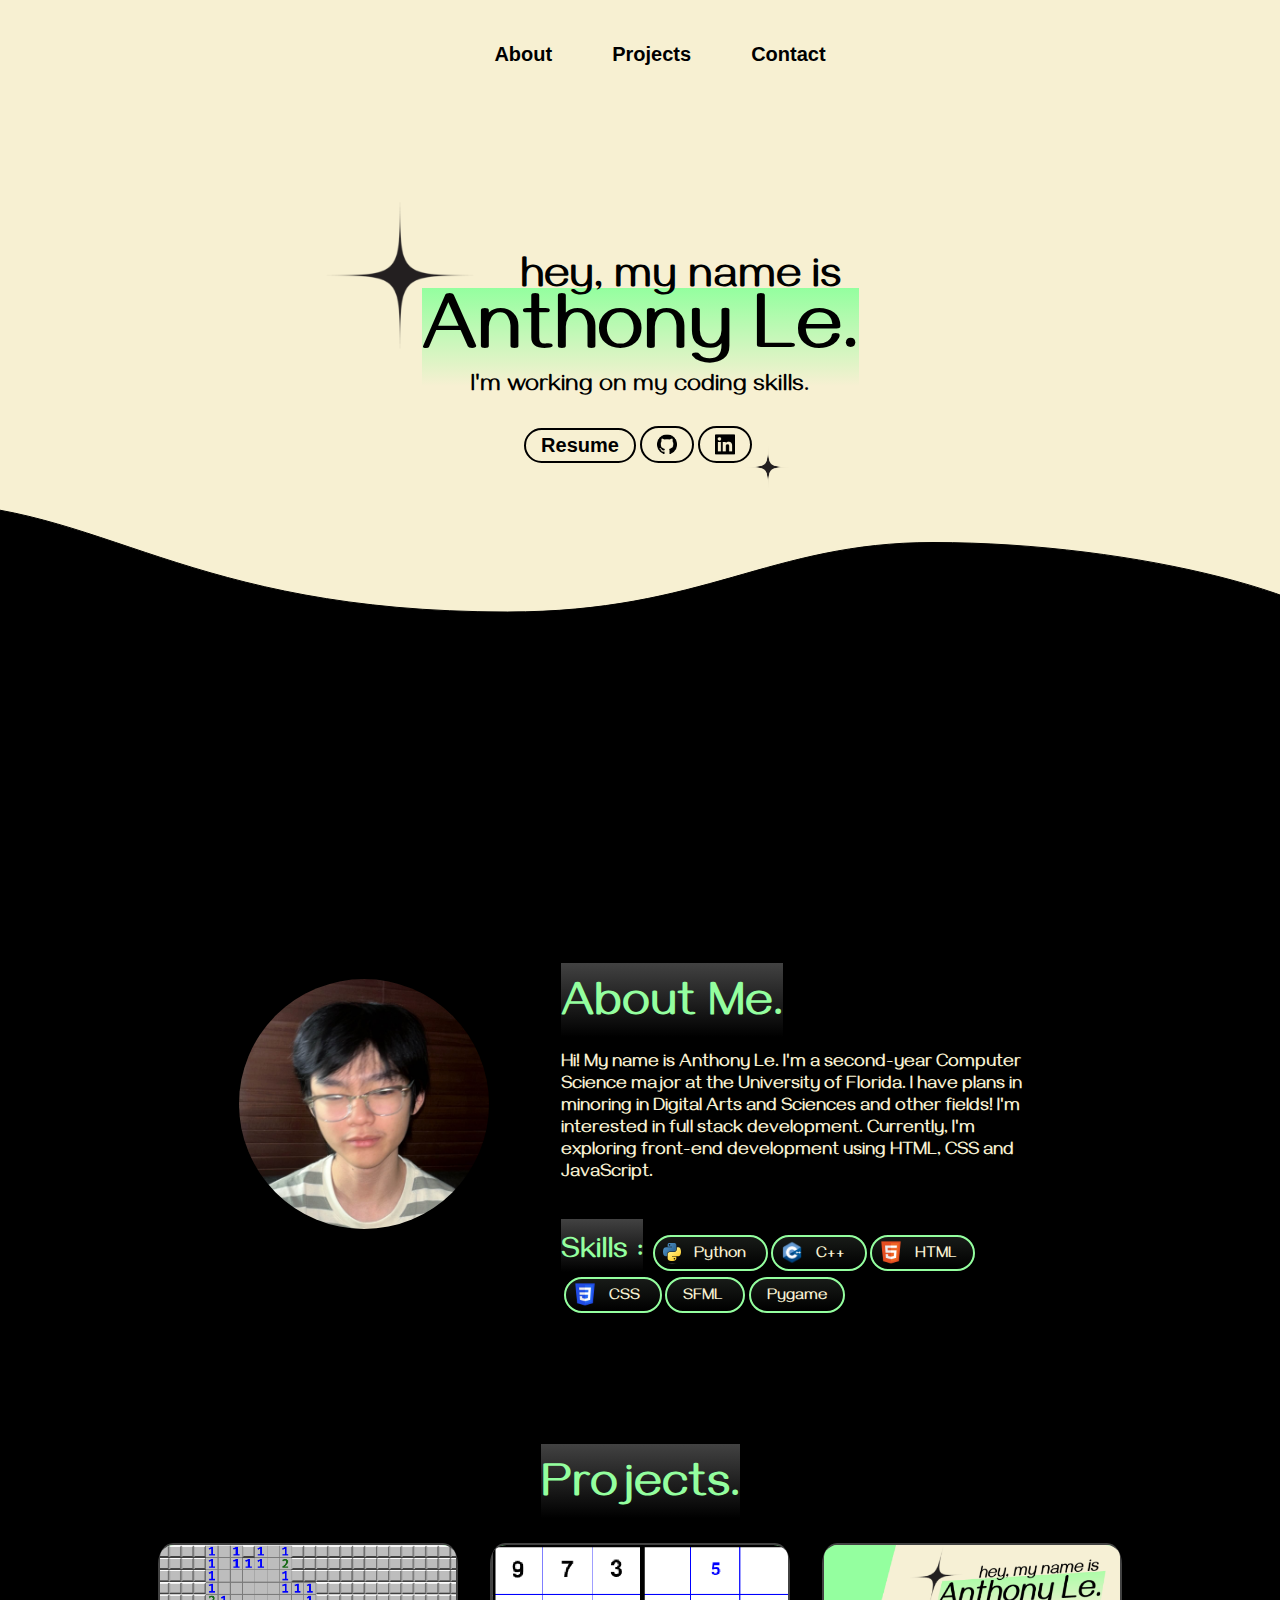
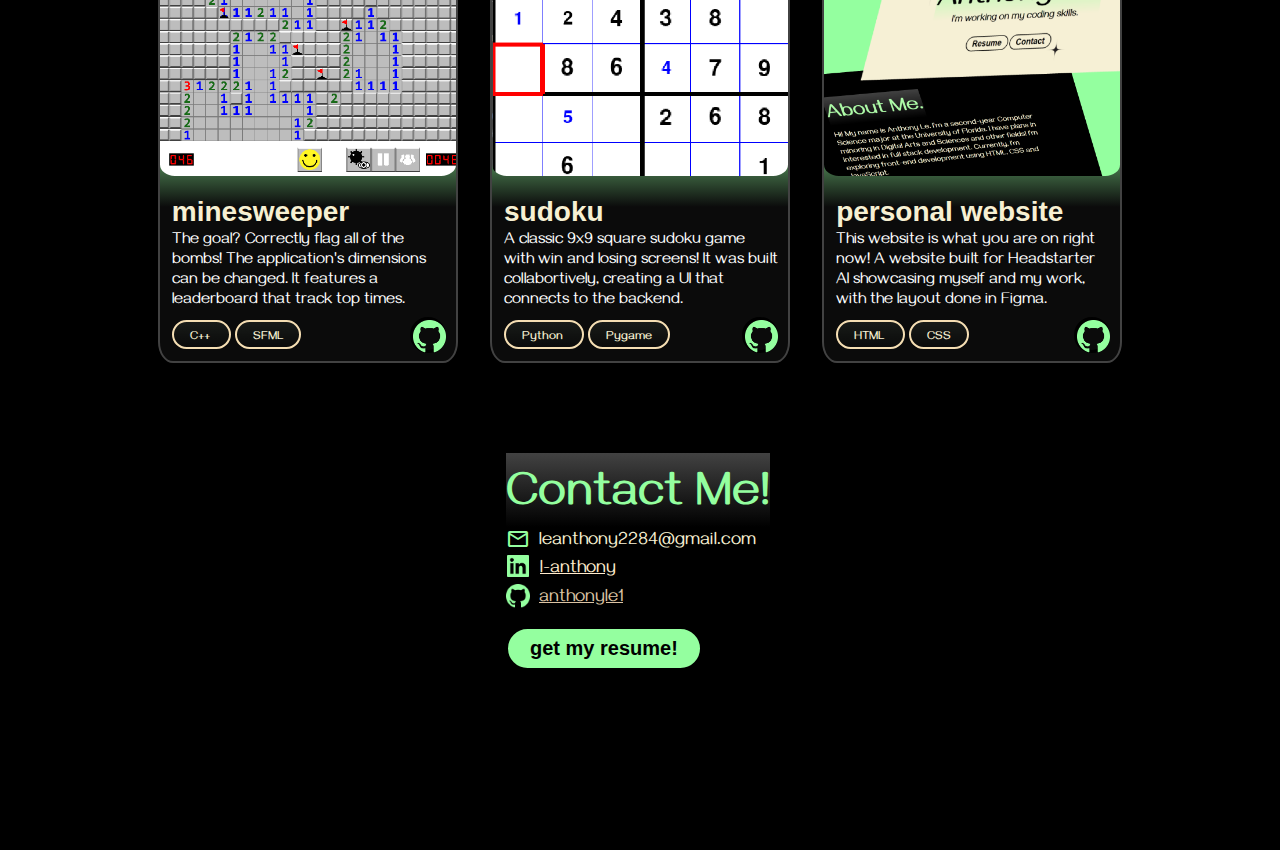
<file: index.html>
<!DOCTYPE html>

<html>
  <head>
    <title>anthony le's portfolio</title>
    <link rel="preconnect" href="https://fonts.googleapis.com">
    <link rel="preconnect" href="https://fonts.gstatic.com" crossorigin>
    <link href="https://fonts.googleapis.com/css2?family=Gayathri:wght@100;400;700&family=Roboto:ital,wght@0,100;0,300;0,400;0,500;0,700;0,900;1,100;1,300;1,400;1,500;1,700;1,900&display=swap" rel="stylesheet">
    <link rel="icon" href="https://i.pinimg.com/736x/a3/3d/c9/a33dc9e63ba52be9812974774967be3e.jpg">
    <link rel="stylesheet" href="style.css">
    <link rel="stylesheet" href="https://fonts.googleapis.com/css2?family=Material+Symbols+Outlined:opsz,wght,FILL,GRAD@24,400,0,0" />
  </head>

  <body>
    <header>
      <nav class="navbar">
        <ul>
          <li><a href="#about"><span class="hovering">About</span></a></li>
          <li><a href="#projects"><span class="hovering">Projects</span></a></li>
          <li><a href="#contact"><span class="hovering">Contact</span></a></li>
        </ul>
      </nav>
    </header>
    <div style="margin-top:-10px; ">
      <div style="display: inline;">
        <div>
          <div class="star-1">
            <img src="assets/image 3.png">
          </div>
          <div>
            <p class="title-subtext">
              hey, my name is
            </p>  
          </div>
        </div>
        <p class="title-name"> <span style="background: -webkit-linear-gradient(#94ff9f, rgba(0, 0, 0, 0));"> 
          Anthony Le. 
        </span></p>
        <p class="title-text">
          I'm working on my coding skills.
        </p>
      </div>
    </div>
    
    <div style="height: 50px; margin-bottom: 50px;">
      <a href="assets/AnthonyLeResumeF24.pdf" target="_blank">
        <button class="title-button" style="margin-left: 50px;">
          Resume
        </button>
      </a>
      <a href="https://github.com/anthonyle1" target="_blank">
        <button class="title-button">
          <img src="assets/Octicons-mark-github-svg.svg" style="height:20px; transform: translateY(0.15rem);">
        </button> 
      </a>
      <a href="https://www.linkedin.com/in/anthony-le-567877291/" target="_blank">
        <button class="title-button">
          <img src="assets/linkedin-icon-2048x2048-3mmtnow6.png" style="height:20px; transform: translateY(0.15rem);">
        </button> 
      </a> 
      <img class="mini-star" src="assets/image 3.png">
    </div>
  </body>
  <div style="background: url(assets/wave.svg) top center no-repeat;">
    <div style="height: 23vh;"></div>
  </div>
  <div style="background-color: black; display: block; padding-top: 30vh; text-align: center; " id="about">
      <div style="display: inline-block;">
        <div style="display:inline-block; vertical-align: top;  width: 250px; text-align: right;">
          <img style="vertical-align: top; width: 250px; border-radius: 100%; transform: translateY(0px); margin-bottom: 7vw;" src="assets/profile.jpg">
        </div>
        <div style="display: inline-block; margin-right:5vw">
        </div>
        <div style="display: inline-block; width: 30rem; vertical-align: center;" >
          <h1 style="padding-top: 0px; text-align: left; padding-bottom: 1rem"> 
            <span class="highlight"> 
              About Me.</span></h1>
          <p class="para"> 
              Hi! My name is Anthony Le. I'm a second-year Computer Science major at the University of Florida.
              I have plans in minoring in Digital Arts and Sciences and other fields! I'm interested in full stack development. Currently, 
              I'm exploring front-end development using HTML, CSS and JavaScript. 
              <div style="height:25vh">
                <h1 style="padding-top: 50px; font-size: 30px; text-align: left;">
                  <span class="highlight"> Skills <span style="padding-left: 0.1rem;">:</span></span>
                  <span class="skill"> <img class="skill-image" src="assets/python-logo-only.svg" style="transform: translateY(0.6vw);">
                    Python
                  </span> 
                  <span class="skill"><img class="skill-image" src="assets/cpp.png" style="transform: translateY(0.5vw);">
                    C++
                  </span>
                  <span class="skill"><img class="skill-image" src="assets/HTML5_Badge.svg.png" style="transform: translateY(0.5vw);">
                    HTML 
                  </span>
                </h1>
                  <p style="text-decoration: wavy; text-align: left; margin-top:5px;">
                    <span class="skill"><img class="skill-image" src="assets/CSS3_logo.svg.png" style="transform: translateY(0.5vw);">
                      CSS
                    </span>
  
                    <span class="skill-no-image" style="font-size: 16px; ">
                      SFML
                    </span>
                    <span class="skill-no-image" style="font-size: 16px; ">
                      Pygame
                    </span>
                  </p>
              </div>
          </p> 
      </div>
    </div>
  

    <h1 style="padding-top: 50px; padding-bottom: 25px" id="projects"><span class="highlight">
      Projects.
    </span></h1>
    <div style="margin-left: 5vw; margin-right: 5vw; vertical-align: center;">
      <div class="project-card">
        <img class="project-image" src="assets/minesweeper-thumbnail.png">
        <h1 class="project-title">
          minesweeper
        </h1>
        <div class="project-description">
          The goal? Correctly flag all of the bombs! The application's dimensions can be changed. It features a leaderboard that track top times.
        </div>
        <div style="margin-top: 0.35rem; margin-left: 0.5rem; vertical-align: center;">
          <div style="display: inline-block; vertical-align: center; width:73%; height: 36px">
            <span class="project-skill">
              C++
            </span> 
            <span class="project-skill">
              SFML
            </span>   
          </div>
          <div style="display: inline-block; text-align: right; width:25%; vertical-align:bottom;">
            <button class="github-button"> <img  class="github" src="assets/Octicons-mark-github-svg.svg"></button>
          </div>
        </div>

      </div>
        <div class="project-card">
          <img class="project-image" src="assets/sudoku-thumbnail.png">
          <h1 class="project-title">
            sudoku
          </h1>
          <div class="project-description">
            A classic 9x9 square sudoku game with win and losing screens! It was built collabortively, creating a UI that connects to the backend.
          </div>
          <div style="margin-top: 0.35rem; margin-left: 0.5rem; vertical-align: center;">
            <div style="display: inline-block; vertical-align: center; width:73%; height: 36px">
              <span class="project-skill">
                Python
              </span> 
              <span class="project-skill">
                Pygame
              </span>   
            </div>
            <div style="display: inline-block; text-align: right; width:25%; vertical-align:bottom;">
              <button class="github-button"> 
                <img  class="github" src="assets/Octicons-mark-github-svg.svg">
              </button>
            </div>

          </div> 
        </div>

        <div class="project-card">
          <img class="project-image" src="assets/personal-website-thumbnail.png">
          <h1 class="project-title">
            personal website
          </h1>
          <div class="project-description">
            This website is what you are on right now! A website built for Headstarter AI showcasing myself and my work, with the layout done in Figma. 
          </div>
          <div style="margin-top: 0.35rem; margin-left: 0.5rem; vertical-align: center;">
            <div style="display: inline-block; vertical-align: center; width:73%; height: 36px">
              <span class="project-skill">
                HTML
              </span> 
              <span class="project-skill">
                CSS
              </span>   
            </div>
            <div style="display: inline-block; text-align: right; width:25%; vertical-align:bottom;">
              <a href="https://github.com/anthonyle1/headstarter-portfolio" target="_blank">
                <button class="github-button"> 
                  <img  class="github" src="assets/Octicons-mark-github-svg.svg">
                </button>  
              </a>
            </div>
  
        </div>   
    </div>

    
    <div style="display: inline-block; margin-bottom: 20vh; text-align: left;" id="contact">
      <h1 style="padding-top: 10vh; text-align: left;"><span class="highlight">
        Contact Me!
      </span></h1>
      <div style="vertical-align: center">
        <span class="material-symbols-outlined" style="color:#94ff9f">
          mail
          </span>
        <div style="vertical-align: top; display:inline-block"> <div class="footer-info"> 
          leanthony2284@gmail.com
        </div></div>
        <div>
          <img style="height:22px; margin-left:1px; margin-bottom: 3px;" src="assets/linkedin-icon-2048x2048-3mmtnow6.png">
          <div style="vertical-align: top; display:inline-block"> <div class="footer-info"> 
            <a href="https://www.linkedin.com/in/l-anthony/" style="color:blanchedalmond; margin-left:2px;">
              l-anthony
            </a>
          </div></div>  
        </div>
        <div>
          <img style="height:24px" src="assets/Octicons-mark-github-svg.svg">
          <div style="vertical-align: top; display:inline-block"> <div class="footer-info"> 
            <a href="https://github.com/anthonyle1" style="color:rgb(219, 195, 163)">
              anthonyle1
            </a>
          </div></div>  
        </div>
      </div>
      <a href="assets/AnthonyLeResumeF24.pdf" target="_blank">
        <button class="resume">get my resume! </button>
      </a>
  
    </div>
    <div style="display: inline-block;">
    </div>

  </div>
</html>
</file>
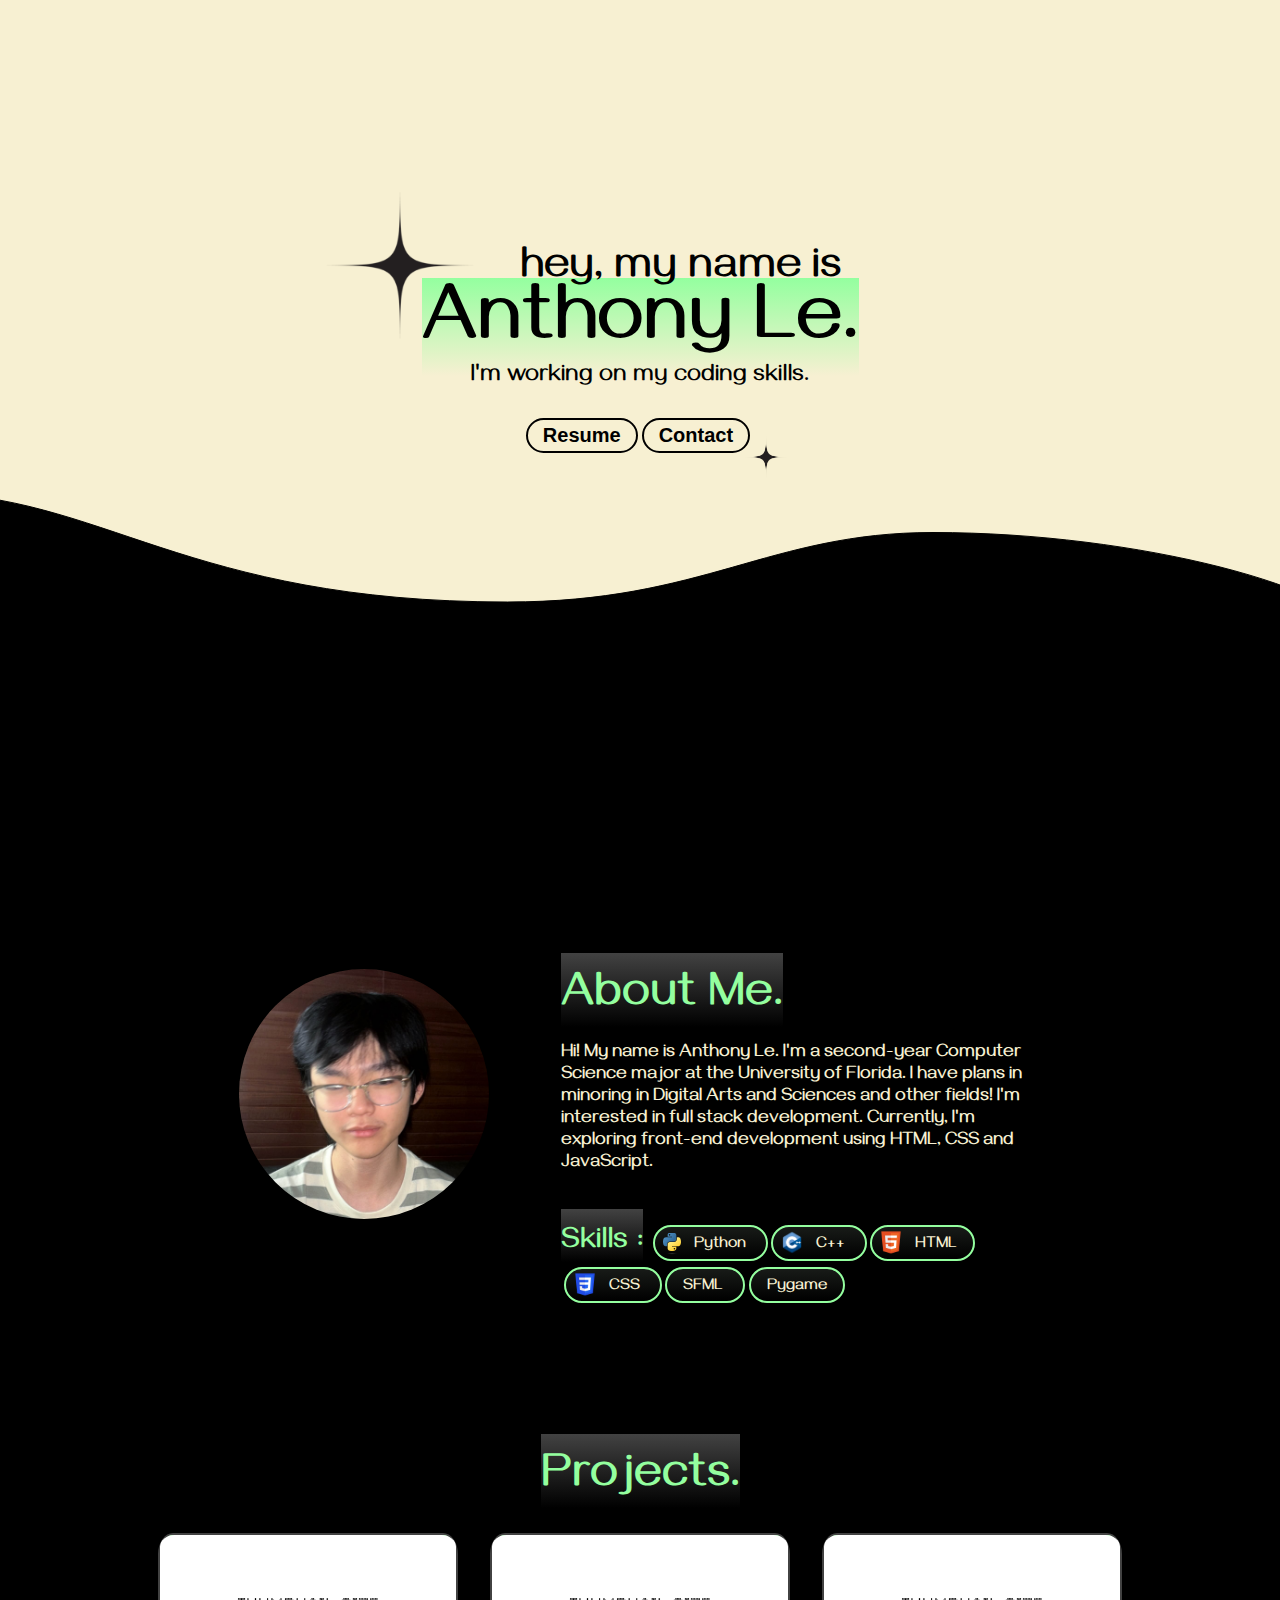
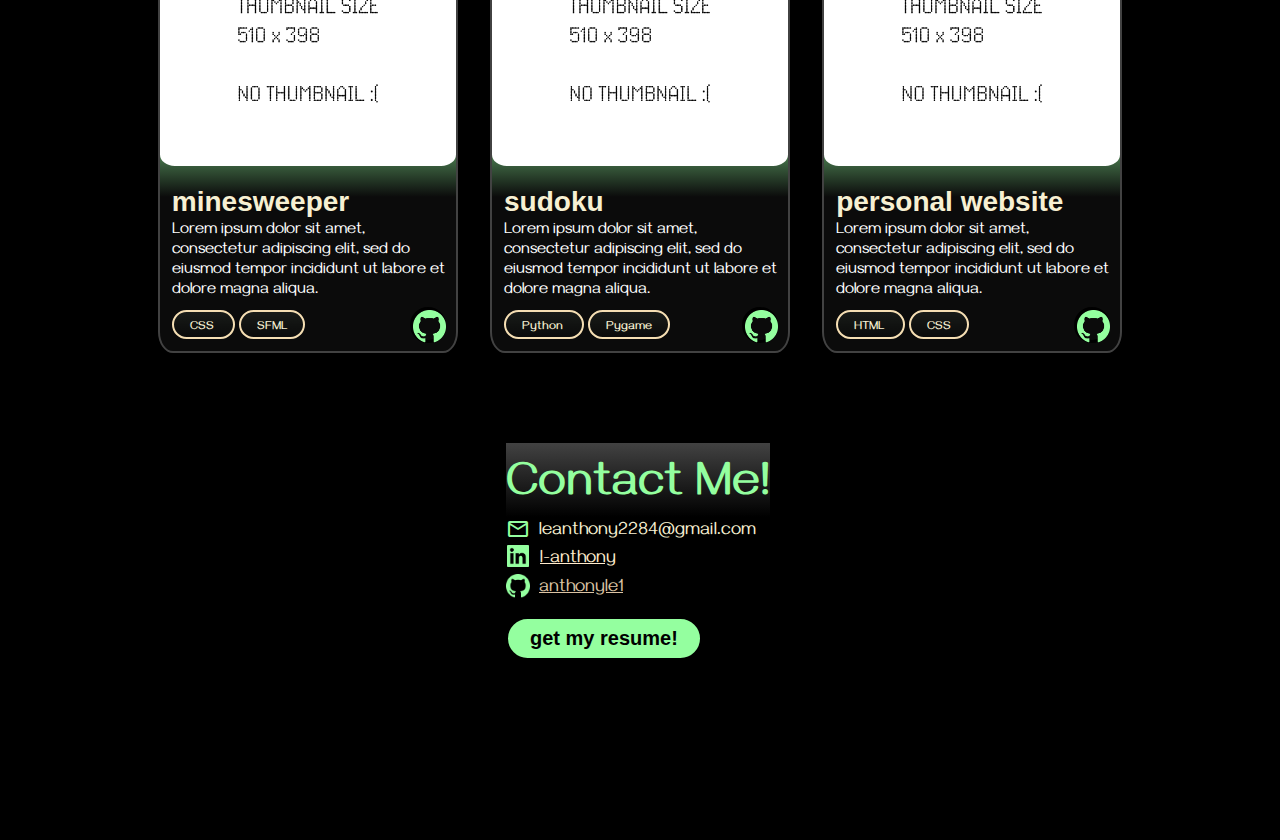
<file: website.html>
<!DOCTYPE html>

<html>
  <head>
    <title>anthony le's portfolio</title>
    <link rel="preconnect" href="https://fonts.googleapis.com">
    <link rel="preconnect" href="https://fonts.gstatic.com" crossorigin>
    <link href="https://fonts.googleapis.com/css2?family=Gayathri:wght@100;400;700&family=Roboto:ital,wght@0,100;0,300;0,400;0,500;0,700;0,900;1,100;1,300;1,400;1,500;1,700;1,900&display=swap" rel="stylesheet">
    <link rel="icon" href="https://i.pinimg.com/736x/a3/3d/c9/a33dc9e63ba52be9812974774967be3e.jpg">
    <link rel="stylesheet" href="style.css">
    <link rel="stylesheet" href="https://fonts.googleapis.com/css2?family=Material+Symbols+Outlined:opsz,wght,FILL,GRAD@24,400,0,0" />
  </head>

  <body>
    <div style="margin-top:50px; ">
      <div style="display: inline;">
        <div>
          <div class="star-1">
            <img src="assets/image 3.png">
          </div>
          <div>
            <p class="title-subtext">
              hey, my name is
            </p>  
          </div>
        </div>
        <p class="title-name"> <span style="background: -webkit-linear-gradient(#94ff9f, rgba(0, 0, 0, 0));"> 
          Anthony Le. 
        </span></p>
        <p class="title-text">
          I'm working on my coding skills.
        </p>
      </div>
    </div>
    
    <div style="height: 50px; margin-bottom: 50px;">
      <button class="title-button" style="margin-left: 50px;">
        Resume
      </button>
      <button class="title-button">
        Contact
      </button>  
      <img class="mini-star" src="assets/image 3.png">
    </div>
  </body>
  <div style="background: url(assets/wave.svg) top center no-repeat;">
    <div style="height: 23vh;"></div>
  </div>
  <div style="background-color: black; display: block; padding-top: 30vh; text-align: center; ">
      <div style="display: inline-block;">
        <div style="display:inline-block; vertical-align: top;  width: 250px; text-align: right;">
          <img style="vertical-align: top; width: 250px; border-radius: 100%; transform: translateY(0px); margin-bottom: 7vw;" src="assets/profile.jpg">
        </div>
        <div style="display: inline-block; margin-right:5vw">
        </div>
        <div style="display: inline-block; width: 30rem; vertical-align: center; ">
          <h1 style="padding-top: 0px; text-align: left; padding-bottom: 1rem"> 
            <span class="highlight"> 
              About Me.</span></h1>
          <p class="para"> 
              Hi! My name is Anthony Le. I'm a second-year Computer Science major at the University of Florida.
              I have plans in minoring in Digital Arts and Sciences and other fields! I'm interested in full stack development. Currently, 
              I'm exploring front-end development using HTML, CSS and JavaScript. 
              <div style="height:25vh">
                <h1 style="padding-top: 50px; font-size: 30px; text-align: left;">
                  <span class="highlight"> Skills <span style="padding-left: 0.1rem;">:</span></span>
                  <span class="skill"> <img class="skill-image" src="assets/python-logo-only.svg" style="transform: translateY(0.6vw);">
                    Python
                  </span> 
                  <span class="skill"><img class="skill-image" src="assets/cpp.png" style="transform: translateY(0.5vw);">
                    C++
                  </span>
                  <span class="skill"><img class="skill-image" src="assets/HTML5_Badge.svg.png" style="transform: translateY(0.5vw);">
                    HTML 
                  </span>
                </h1>
                  <p style="text-decoration: wavy; text-align: left; margin-top:5px;">
                    <span class="skill"><img class="skill-image" src="assets/CSS3_logo.svg.png" style="transform: translateY(0.5vw);">
                      CSS
                    </span>
  
                    <span class="skill-no-image" style="font-size: 16px; ">
                      SFML
                    </span>
                    <span class="skill-no-image" style="font-size: 16px; ">
                      Pygame
                    </span>
                  </p>
              </div>
          </p> 
      </div>
    </div>
  

    <h1 style="padding-top: 50px; padding-bottom: 25px"><span class="highlight">
      Projects.
    </span></h1>
    <div style="margin-left: 5vw; margin-right: 5vw; vertical-align: center;">
      <div class="project-card">
        <img class="project-image" src="assets/no-thumbnail.png">
        <h1 class="project-title">
          minesweeper
        </h1>
        <div class="project-description">
          Lorem ipsum dolor sit amet, consectetur adipiscing elit, sed do eiusmod tempor incididunt ut labore et dolore magna aliqua.
        </div>
        <div style="margin-top: 0.35rem; margin-left: 0.5rem; vertical-align: center;">
          <div style="display: inline-block; vertical-align: center; width:73%; height: 36px">
            <span class="project-skill">
              CSS
            </span> 
            <span class="project-skill">
              SFML
            </span>   
          </div>
          <div style="display: inline-block; text-align: right; width:25%; vertical-align:bottom;">
            <button class="github-button"> <img  class="github" src="assets/Octicons-mark-github-svg.svg"></button>
          </div>
        </div>


      </div>
        <div class="project-card">
          <img class="project-image" src="assets/no-thumbnail.png">
          <h1 class="project-title">
            sudoku
          </h1>
          <div class="project-description">
            Lorem ipsum dolor sit amet, consectetur adipiscing elit, sed do eiusmod tempor incididunt ut labore et dolore magna aliqua.
          </div>
          <div style="margin-top: 0.35rem; margin-left: 0.5rem; vertical-align: center;">
            <div style="display: inline-block; vertical-align: center; width:73%; height: 36px">
              <span class="project-skill">
                Python
              </span> 
              <span class="project-skill">
                Pygame
              </span>   
            </div>
            <div style="display: inline-block; text-align: right; width:25%; vertical-align:bottom;">
              <button class="github-button"> 
                <img  class="github" src="assets/Octicons-mark-github-svg.svg">
              </button>
            </div>

          </div> 
        </div>

        <div class="project-card">
          <img class="project-image" src="assets/no-thumbnail.png">
          <h1 class="project-title">
            personal website
          </h1>
          <div class="project-description">
            Lorem ipsum dolor sit amet, consectetur adipiscing elit, sed do eiusmod tempor incididunt ut labore et dolore magna aliqua.
          </div>
          <div style="margin-top: 0.35rem; margin-left: 0.5rem; vertical-align: center;">
            <div style="display: inline-block; vertical-align: center; width:73%; height: 36px">
              <span class="project-skill">
                HTML
              </span> 
              <span class="project-skill">
                CSS
              </span>   
            </div>
            <div style="display: inline-block; text-align: right; width:25%; vertical-align:bottom;">
              <button class="github-button"> 
                <img  class="github" src="assets/Octicons-mark-github-svg.svg">
              </button>
            </div>
  
        </div>   
    </div>

    
    <div style="display: inline-block; margin-bottom: 20vh; text-align: left;">
      <h1 style="padding-top: 10vh; text-align: left;"><span class="highlight">
        Contact Me!
      </span></h1>
      <div style="vertical-align: center">
        <span class="material-symbols-outlined" style="color:#94ff9f">
          mail
          </span>
        <div style="vertical-align: top; display:inline-block"> <div class="footer-info"> 
          leanthony2284@gmail.com
        </div></div>
        <div>
          <img style="height:22px; margin-left:1px; margin-bottom: 3px;" src="assets/linkedin-icon-2048x2048-3mmtnow6.png">
          <div style="vertical-align: top; display:inline-block"> <div class="footer-info"> 
            <a href="https://www.linkedin.com/in/l-anthony/" style="color:blanchedalmond; margin-left:2px;">
              l-anthony
            </a>
          </div></div>  
        </div>
        <div>
          <img style="height:24px" src="assets/Octicons-mark-github-svg.svg">
          <div style="vertical-align: top; display:inline-block"> <div class="footer-info"> 
            <a href="https://github.com/anthonyle1" style="color:rgb(219, 195, 163)">
              anthonyle1
            </a>
          </div></div>  
        </div>
      </div>
      <button class="resume">get my resume! </button>

  
    </div>
    <div style="display: inline-block;">
    </div>

  </div>
</html>
</file>
<file: style.css>
body{
  background-color: #f7f0d2;
  text-align: center;
  overflow-x: hidden;
  max-width: 100%;
  padding-left: 0;
  width: 100%;
  margin: 0;
  padding: 0;
}
html {
  scroll-behavior: smooth;
  }
  


a{
  color: rgb(0,0,0,0);
}

header{
  text-align: center;
  padding:0; margin:0;
  margin-top: 3vh;
}

.navbar{
  display: inline-block;
  list-style-type: none;
  background-color: #f7f0d2;
  padding:0; margin:0;
  
}

.navbar a{
  color:black;
  text-decoration: none;
  display: block;
  text-align: center;
}

.navbar li{
  font-family: Arial;
  font-weight:bolder;
  font-size: 1.25rem;
  float:left;
  overflow: hidden;
  padding-left: 30px;
  padding-right: 30px;
  text-align: center;
  cursor:pointer;
  transition: all 0.15s;

}
.hovering:hover{
  background: -webkit-linear-gradient(#94ff9f, rgba(0, 0, 0, 0));
  padding-top: 2rem;
  padding-bottom: 0.5rem;
}

div{
  margin-top: 0;
  margin-bottom: 0;
  margin-left: 0;
  margin-right: 0;
  padding-left: 0;
}

img{
  margin-top: 0;
  margin-bottom: 0;
  margin-left: 0;
  margin-right: 0;
  padding: 0;

}

p{
  font-family: Gayathri;
  font-weight: bold;
  margin-top: 0;
  margin-bottom: 0;
  padding-top: 0;
  padding-bottom: 0;
}

span{
  margin:0;
}

div{
  margin-top: 0;
  margin-bottom: 0;
  padding-top: 0;
  padding-bottom: 0;
}

.title-name{
  text-align: center;
  font-weight: bold;
  font-size: 5rem;
  line-height: 3.75rem;
}

.title-subtext{
  position: relative;
  transform: translate(40px,0vw);
  text-align: center;
  font-size: 2.75rem;
  font-weight: bold;
  vertical-align: bottom;
}

.title-text{
  font-weight: bold;
  text-align: center;
  font-size: 1.5rem;
  margin-top: 5px;
}

.star-1{
  position: relative;
  transform-origin: center;
  transform: translate(-300px, 150px);
  display: inline-block;
  vertical-align: bottom;
  scale: 80%;
}

.title-button{
  margin-top:15px;
  border-radius: 2;
  border-color: black;
  border-style: solid;
  border-width: 2px;
  padding-top: 4px;
  padding-bottom: 4px;
  padding-left: 15px;
  padding-right: 15px;
  font-family: Arial;
  font-size: 1.25rem;
  text-align: center;
  font-weight: bold;
  border-radius: 25px;
  background-color: rgb(0,0,0,0);
  transition: all 0.15s;
  cursor: pointer;
}

.title-button img{
  filter:brightness(0);
}

.title-button img:active{
  filter:none;
}

.title-button:hover{
  padding-left: 25px;
  padding-right: 25px;
  padding-top: 10px;
  padding-bottom: 10px;
  border: 4;
  background-color: #94ff9f;
}

.title-button:active{
  background-color: black;
  color: #94ff9f;
  border-color: #94ff9f;
  filter: none;
}

h1{
  font-family: Gayathri;
  font-weight:bold;
  padding-top: 0px;
  padding-bottom: 0px;
  padding-left: 0px;
  padding-right: 0px;
  margin-top: 0;
  margin-bottom: 0;
  margin-left: 0;
  margin-right: 0;
  font-size: 3rem;
  color:#94ff9f;
}

.para{
  color:#f7f0d2;
  margin-top: 0;
  margin-bottom: 0;
  font-size: 1.15rem;
  text-align: left;
}

.grid{
  margin: 0;
  padding: 0;
}

.mini-star{
  position: relative;
  width:50px;
  transform: translate(-13px, 40px);
}

.highlight{
  background: -webkit-linear-gradient(#424242, rgba(0, 0, 0, 0)); 
  padding-top: 1rem;
}

.skill {
  font-family: Gayathri;
  font-weight: bold;
  font-size: 1rem;
  padding-top: 0.5rem;
  padding-bottom: 0.25rem;
  padding-left: 0.5rem;
  padding-right: 1rem;
  border-radius: 25px;
  margin-left: 0.25vw;
  border-color: #94ff9f;
  border-style: solid;
  border-width: 2px;
  color:#f7f0d2;
  background: -webkit-linear-gradient(#181b18, rgba(0, 0, 0, 0));
  transition: all 0.15s;
}

.skill-no-image{
  font-family: Gayathri;
  font-weight: bold;
  font-size: 1rem;
  padding-top: 0.5rem;
  padding-bottom: 0.25rem;
  padding-left: 1rem;
  padding-right: 1rem;
  border-radius: 25px;
  margin-left: 0.25vw;
  border-color: #94ff9f;
  border-style: solid;
  border-width: 2px;
  color:#f7f0d2;
  background: -webkit-linear-gradient(#181b18, rgba(0, 0, 0, 0));
  transition: all 0.05s;
}

.skill:hover {
  border-color: #94ff9f;
  padding-top: 0.65rem;
  padding-bottom: 0.35rem;
  padding-left: 1.25rem;
  padding-right: 1.5rem;

}

.skill-no-image:hover{
  border-color: #94ff9f;
  padding-top: 0.65rem;
  padding-bottom: 0.35rem;
  padding-right: 1.5rem;
  padding-left: 1.5rem;
}

.skill-image{
  height:22px;
  transform: translateX(0vw);
  padding-right: 0.7vw;

}
.project-card{
  display: inline-block;
  color:white;
  width: 18.5rem;
  border-width:2px;
  border-style:solid;
  border-color:#424242;
  border-radius: 5%;
  margin-right:1.10vw;
  margin-left:1.10vw;
  margin-bottom:1rem;
  vertical-align: top;
  text-align: left;
  background: -webkit-linear-gradient(#94ff9f 40%,  rgba(0, 0, 0, 0) 63%), #36363634 100%;  
  transition: all 0.15s;

}

.project-card:hover{
  width: 20rem;
  height: 27.5rem;
}

.project-title{
  font-family: Arial;
  font-weight: 900;
  color:#f7f0d2;
  font-size: 1.75rem;
  margin-left: 0.75rem;
  text-align: left;
  margin-bottom: 0.2rem;
}

.project-image{
  width: 100%;
  border-radius: 5%;
  margin-bottom: 1rem;
}

.project-skill{
  font-family: Gayathri;
  font-weight: bold;
  font-size: 0.75rem;
  padding-top: 0.5rem;
  padding-bottom: 0.15rem;
  padding-left: 1rem;
  padding-right: 1rem;
  border-radius: 25px;
  margin-left: 0.25rem;
  border-color: wheat;
  border-style: solid;
  border-width: 2px;
  color:#f7f0d2;
  background: -webkit-linear-gradient(#181b18, rgba(0, 0, 0, 0));
  transition: all 0.05s;
}

.github{
  padding:0;
  margin:0;
  display: inline-block;
  height:33px;
  text-align: right;
  background: none;
  height:33px;
  transition: all 0.15s;


}

.github-button{
  padding:0;
  display: inline-block;
  margin-right: 0.5rem;
  text-align: right;
  background: none;
  border-radius: 100%;
  border-width: 2px;
  border: solid;
  border-color: black;
  height:36px;
  width:36px;
  margin-bottom: 0.5rem;
  transition: all 0.15s;
}


.github:hover{
  filter:grayscale();
}

.github:active{
  filter:invert();
}

.project-description{
  font-family: Gayathri;
  padding-left:0.75rem;
  padding-right: 0.75vw;
  width: fit-content;
  margin:0;

}

.resume{
  margin-top:15px;
  border-radius: 2;
  border-color: black;
  border-style: solid;
  border-width: 2px;
  padding-left: 22px;
  padding-right: 22px;
  padding-top: 8px;
  padding-bottom: 8px;
  font-family: Arial;
  font-size: 1.25rem;
  text-align: left;
  font-weight: bold;
  border-radius: 25px;
  background-color: #94ff9f;
  color: black;
  transition: all 0.15s;
  cursor: pointer;
  justify-self: left;
  text-align: left;
}

.footer-info{
  color:#f7f0d2;
  font-family:Gayathri;
  font-size: 18px;
  display: inline-block;
  margin:0;
  padding:0;
  margin-left:5px;
  transform: translateY(3px);
  height:24px;
  vertical-align: center;
}

.footer-icon{
  height:24px;
}
</file>
